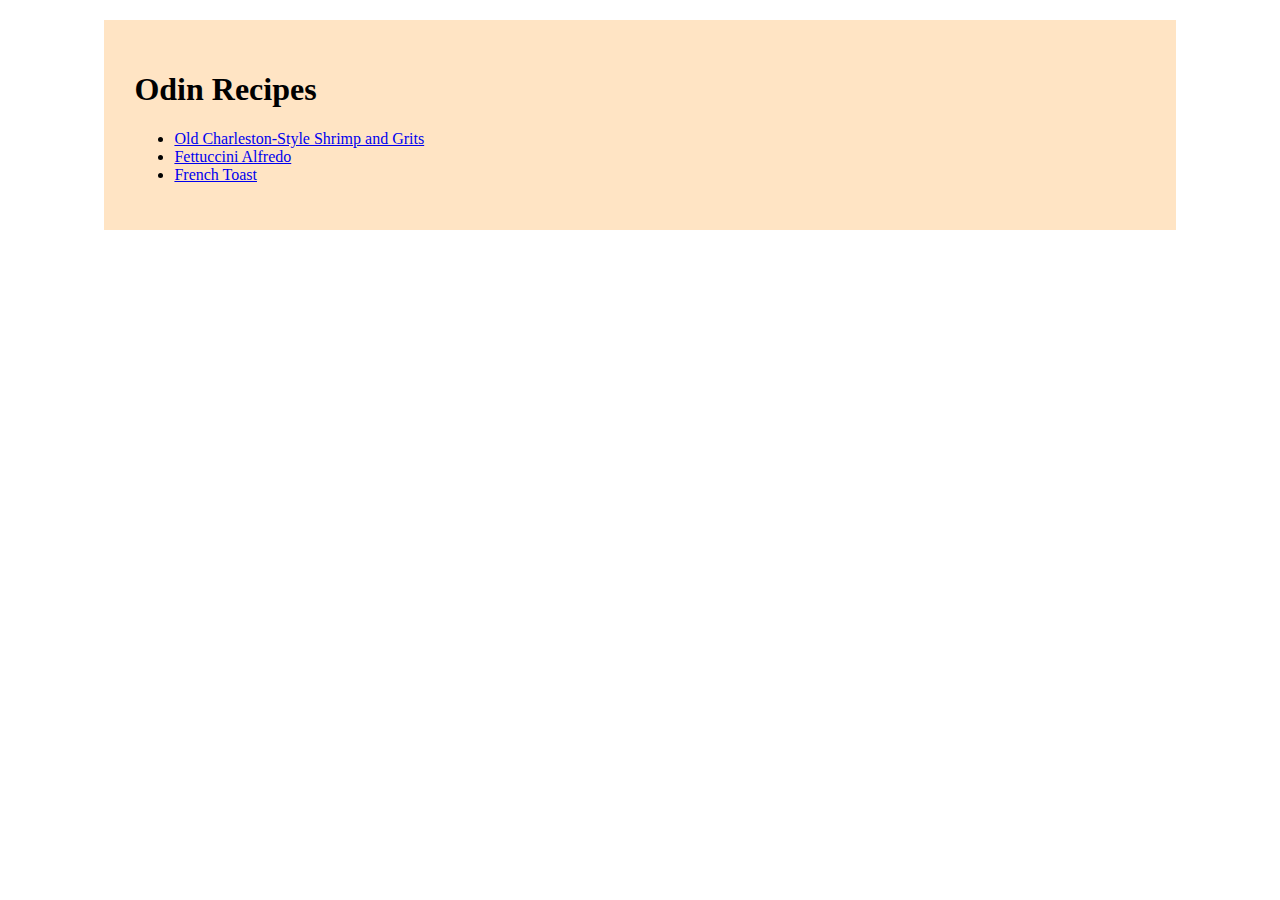
<file: index.html>
<!DOCTYPE html>
<html lang="en">
<head>
    <meta charset="UTF-8">
    <meta http-equiv="X-UA-Compatible" content="IE=edge">
    <meta name="viewport" content="width=device-width, initial-scale=1.0">
    <link rel="stylesheet" href="app.css">
    <title>Odin-Recipes</title>
</head>
<body>
    <div class="container">
        <h1>Odin Recipes</h1>
        <ul>
            <li><a href="recipes/shrimpAndGrits.html">Old Charleston-Style Shrimp and Grits</a></li>
            <li><a href="recipes/fettAlfredo.html">Fettuccini Alfredo</a></li>
            <li><a href="recipes/frenchToast.html">French Toast</a></li>
        </ul>
    </div>
    
</body>
</html>
</file>
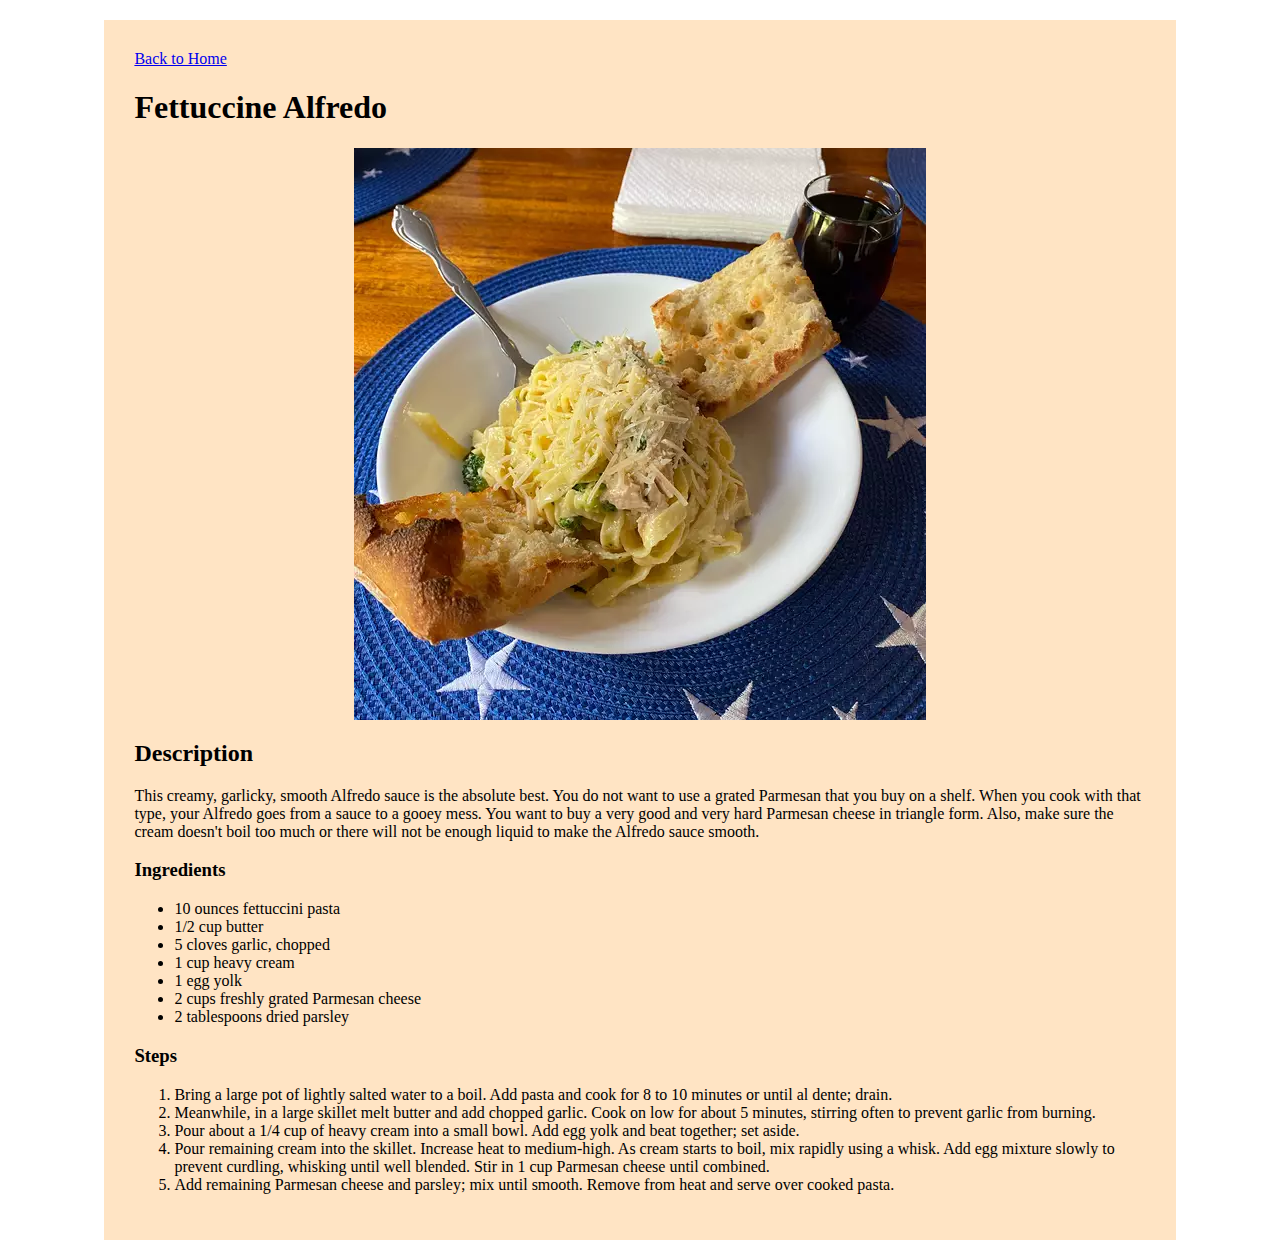
<file: recipes/fettAlfredo.html>
<!DOCTYPE html>
<html lang="en">
<head>
    <meta charset="UTF-8">
    <meta http-equiv="X-UA-Compatible" content="IE=edge">
    <meta name="viewport" content="width=device-width, initial-scale=1.0">
    <link rel="stylesheet" href="../app.css">
    <title>Fettuccine Alfredo</title>
</head>
<body>
    <div class="container">
        <a href="../index.html">Back to Home</a>
        <h1>Fettuccine Alfredo</h1>
        <img src="../imgs/fettAlfredo.jpg" alt="Fettuccine Alfredo Photo">
        <h2>Description</h2>
        <p>This creamy, garlicky, smooth Alfredo sauce is the absolute best. You do not want to use a grated Parmesan that you buy on a shelf. When you cook with that type, your Alfredo goes from a sauce to a gooey mess. You want to buy a very good and very hard Parmesan cheese in triangle form. Also, make sure the cream doesn't boil too much or there will not be enough liquid to make the Alfredo sauce smooth.</p>
        <h3>Ingredients</h3>
        <ul>
            <li>10 ounces fettuccini pasta</li>
            <li>1/2 cup butter</li>
            <li>5 cloves garlic, chopped</li>
            <li>1 cup heavy cream</li>
            <li>1 egg yolk</li>
            <li>2 cups freshly grated Parmesan cheese</li>
            <li>2 tablespoons dried parsley</li>
        </ul>
        <h3>Steps</h3>
        <ol>
            <li>Bring a large pot of lightly salted water to a boil. Add pasta and cook for 8 to 10 minutes or until al dente; drain.

            </li>
            <li>Meanwhile, in a large skillet melt butter and add chopped garlic. Cook on low for about 5 minutes, stirring often to prevent garlic from burning.

            </li>
            <li>Pour about a 1/4 cup of heavy cream into a small bowl. Add egg yolk and beat together; set aside.

            </li>
            <li>Pour remaining cream into the skillet. Increase heat to medium-high. As cream starts to boil, mix rapidly using a whisk. Add egg mixture slowly to prevent curdling, whisking until well blended. Stir in 1 cup Parmesan cheese until combined.</li>
            <li>Add remaining Parmesan cheese and parsley; mix until smooth. Remove from heat and serve over cooked pasta.</li>
        </ol>
    </div>
</body>
</html>
</file>
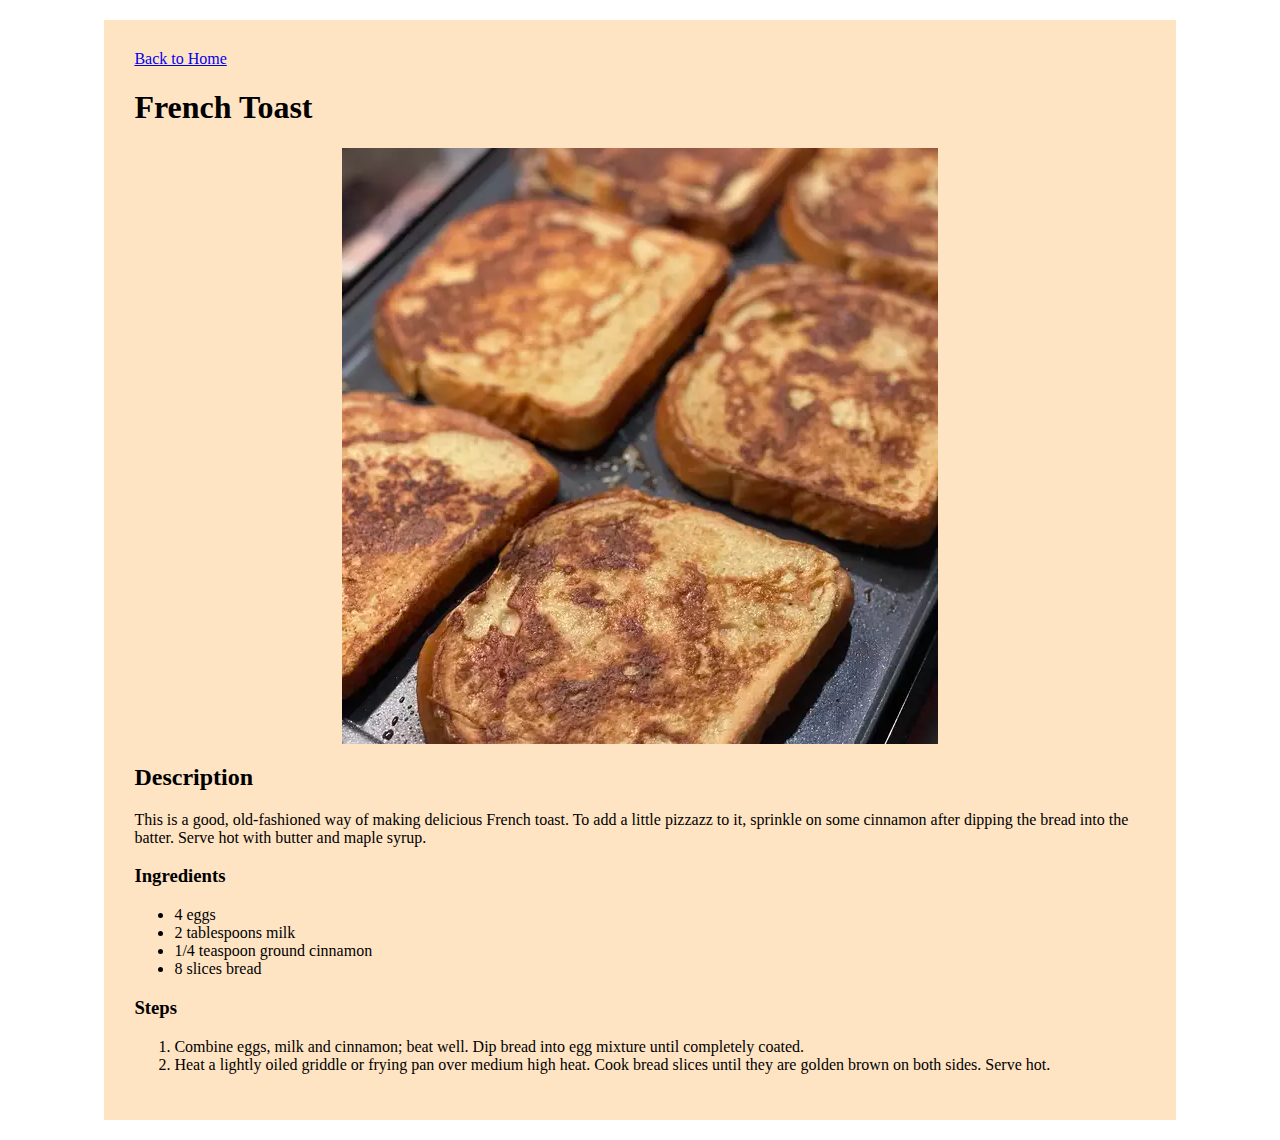
<file: recipes/frenchToast.html>
<!DOCTYPE html>
<html lang="en">
<head>
    <meta charset="UTF-8">
    <meta http-equiv="X-UA-Compatible" content="IE=edge">
    <meta name="viewport" content="width=device-width, initial-scale=1.0">
    <link rel="stylesheet" href="../app.css">
    <title>French Toast</title>
</head>
<body>
    <div class="container">
        <a href="../index.html">Back to Home</a>
        <h1>French Toast</h1>
        <img src="../imgs/frenchToast.jpg" alt="French Toast Photo">
        <h2>Description</h2>
        <p>This is a good, old-fashioned way of making delicious French toast. To add a little pizzazz to it, sprinkle on some cinnamon after dipping the bread into the batter. Serve hot with butter and maple syrup.</p>
        <h3>Ingredients</h3>
        <ul>
            <li>4 eggs</li>
            <li>2 tablespoons milk</li>
            <li>1/4 teaspoon ground cinnamon</li>
            <li>8 slices bread</li>
        </ul>
        <h3>Steps</h3>
        <ol>
            <li>Combine eggs, milk and cinnamon; beat well. Dip bread into egg mixture until completely coated.</li>
            <li>Heat a lightly oiled griddle or frying pan over medium high heat. Cook bread slices until they are golden brown on both sides. Serve hot.</li>
        </ol>
    </div>
</body>
</html>
</file>
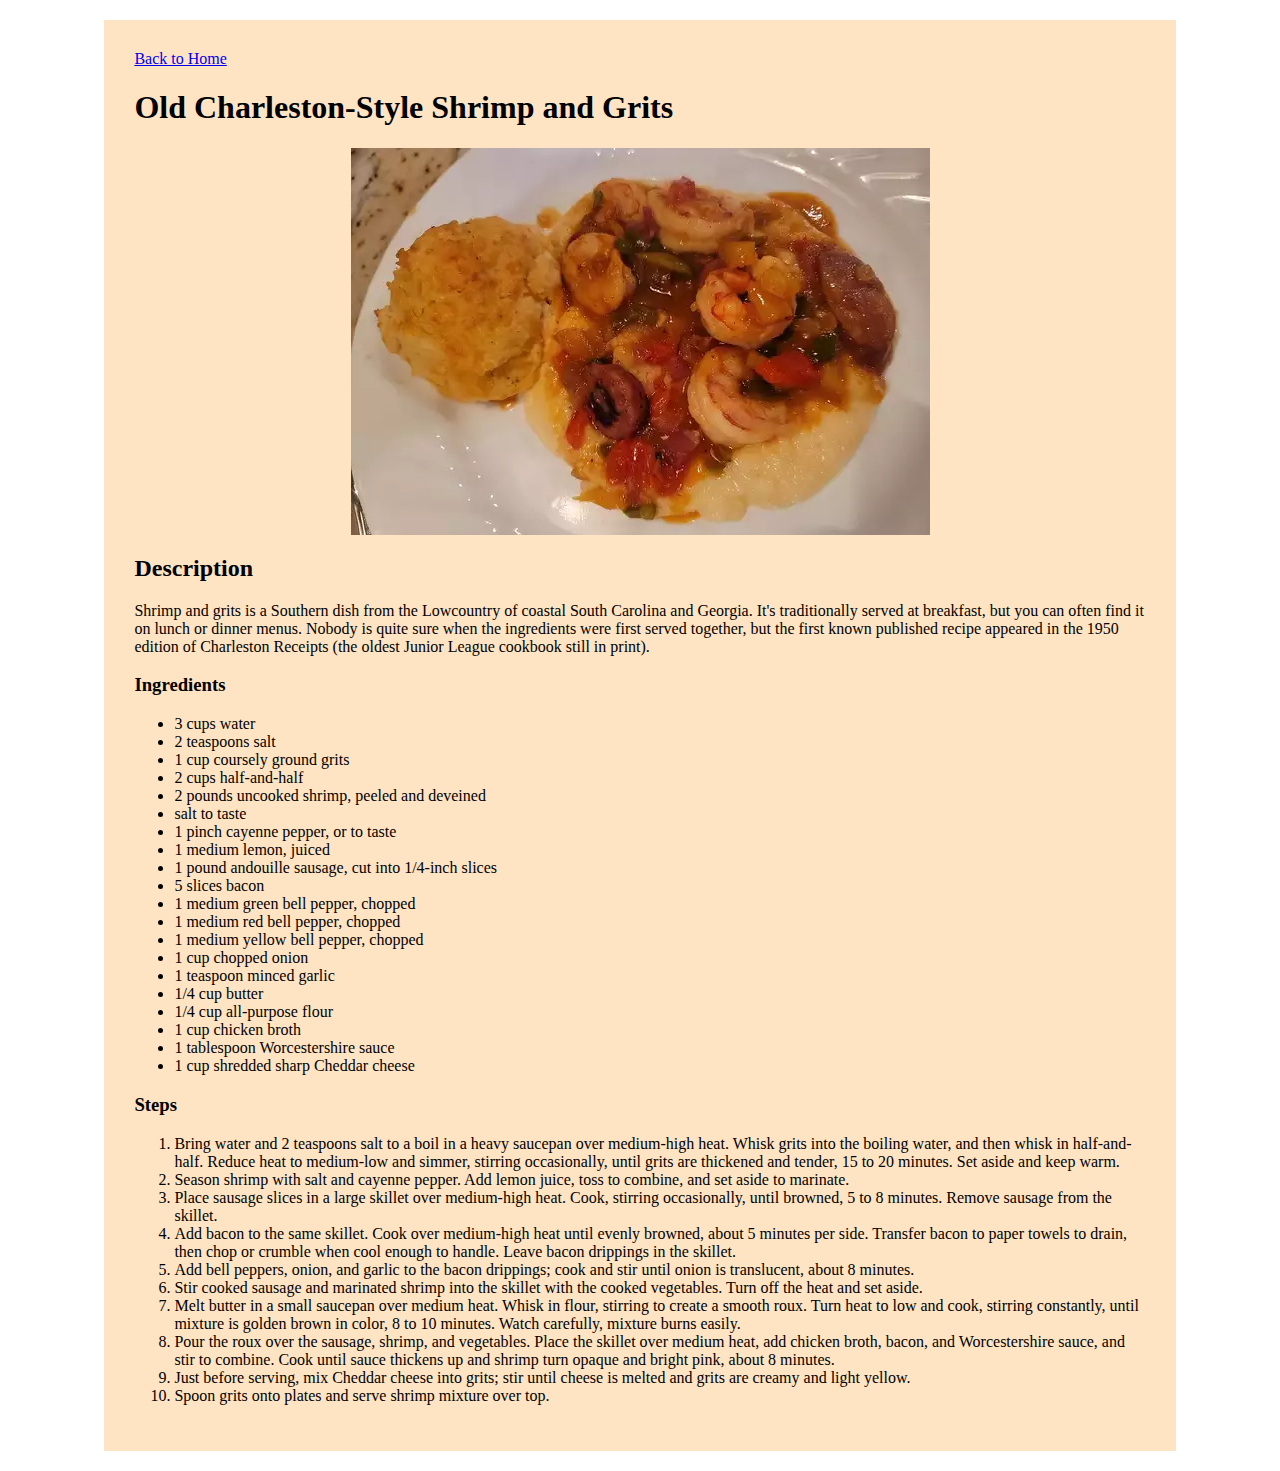
<file: recipes/shrimpAndGrits.html>
<!DOCTYPE html>
<html lang="en">
<head>
    <meta charset="UTF-8">
    <meta http-equiv="X-UA-Compatible" content="IE=edge">
    <meta name="viewport" content="width=device-width, initial-scale=1.0">
    <link rel="stylesheet" href="../app.css">
    <title>Old Charleston-Style Shrimp and Grits</title>
</head>
<body>
    <div class="container">
        <a href="../index.html">Back to Home</a>
        <h1>Old Charleston-Style Shrimp and Grits</h1>
        <img src="../imgs/shrimpAndGrits.jpg" alt="Shrimp and Grits Photo">
        <h2>Description</h2>
        <p>Shrimp and grits is a Southern dish from the Lowcountry of coastal South Carolina and Georgia. It's traditionally served at breakfast, but you can often find it on lunch or dinner menus. Nobody is quite sure when the ingredients were first served together, but the first known published recipe appeared in the 1950 edition of Charleston Receipts (the oldest Junior League cookbook still in print). </p>
        <h3>Ingredients</h3>
        <ul>
            <li>3 cups water</li>
            <li>2 teaspoons salt</li>
            <li>1 cup coursely ground grits</li>
            <li>2 cups half-and-half</li>
            <li>2 pounds uncooked shrimp, peeled and deveined</li>
            <li>salt to taste</li>
            <li>1 pinch cayenne pepper, or to taste</li>
            <li>1 medium lemon, juiced</li>
            <li>1 pound andouille sausage, cut into 1/4-inch slices</li>
            <li>5 slices bacon</li>
            <li>1 medium green bell pepper, chopped</li>
            <li>1 medium red bell pepper, chopped</li>
            <li>1 medium yellow bell pepper, chopped</li>
            <li>1 cup chopped onion</li>
            <li>1 teaspoon minced garlic</li>
            <li>1/4 cup butter</li>
            <li>1/4 cup all-purpose flour</li>
            <li>1 cup chicken broth</li>
            <li>1 tablespoon Worcestershire sauce</li>
            <li>1 cup shredded sharp Cheddar cheese</li>
        </ul>
        <h3>Steps</h3>
        <ol>
            <li>Bring water and 2 teaspoons salt to a boil in a heavy saucepan over medium-high heat. Whisk grits into the boiling water, and then whisk in half-and-half. Reduce heat to medium-low and simmer, stirring occasionally, until grits are thickened and tender, 15 to 20 minutes. Set aside and keep warm.</li>
            <li>Season shrimp with salt and cayenne pepper. Add lemon juice, toss to combine, and set aside to marinate.

            </li>
            <li>Place sausage slices in a large skillet over medium-high heat. Cook, stirring occasionally, until browned, 5 to 8 minutes. Remove sausage from the skillet.</li>
            <li>Add bacon to the same skillet. Cook over medium-high heat until evenly browned, about 5 minutes per side. Transfer bacon to paper towels to drain, then chop or crumble when cool enough to handle. Leave bacon drippings in the skillet.</li>
            <li>Add bell peppers, onion, and garlic to the bacon drippings; cook and stir until onion is translucent, about 8 minutes.</li>
            <li>Stir cooked sausage and marinated shrimp into the skillet with the cooked vegetables. Turn off the heat and set aside.</li>
            <li>Melt butter in a small saucepan over medium heat. Whisk in flour, stirring to create a smooth roux. Turn heat to low and cook, stirring constantly, until mixture is golden brown in color, 8 to 10 minutes. Watch carefully, mixture burns easily.</li>
            <li>Pour the roux over the sausage, shrimp, and vegetables. Place the skillet over medium heat, add chicken broth, bacon, and Worcestershire sauce, and stir to combine. Cook until sauce thickens up and shrimp turn opaque and bright pink, about 8 minutes.</li>
            <li>Just before serving, mix Cheddar cheese into grits; stir until cheese is melted and grits are creamy and light yellow.</li>
            <li>Spoon grits onto plates and serve shrimp mixture over top.</li>
        </ol>
    </div>
</body>
</html>
</file>
<file: app.css>
.container {
    width: 80%;
    margin: 20px auto;
    padding: 30px;
    background-color: bisque;

}

img {
    display: block;
    margin: 0 auto;
}
</file>
